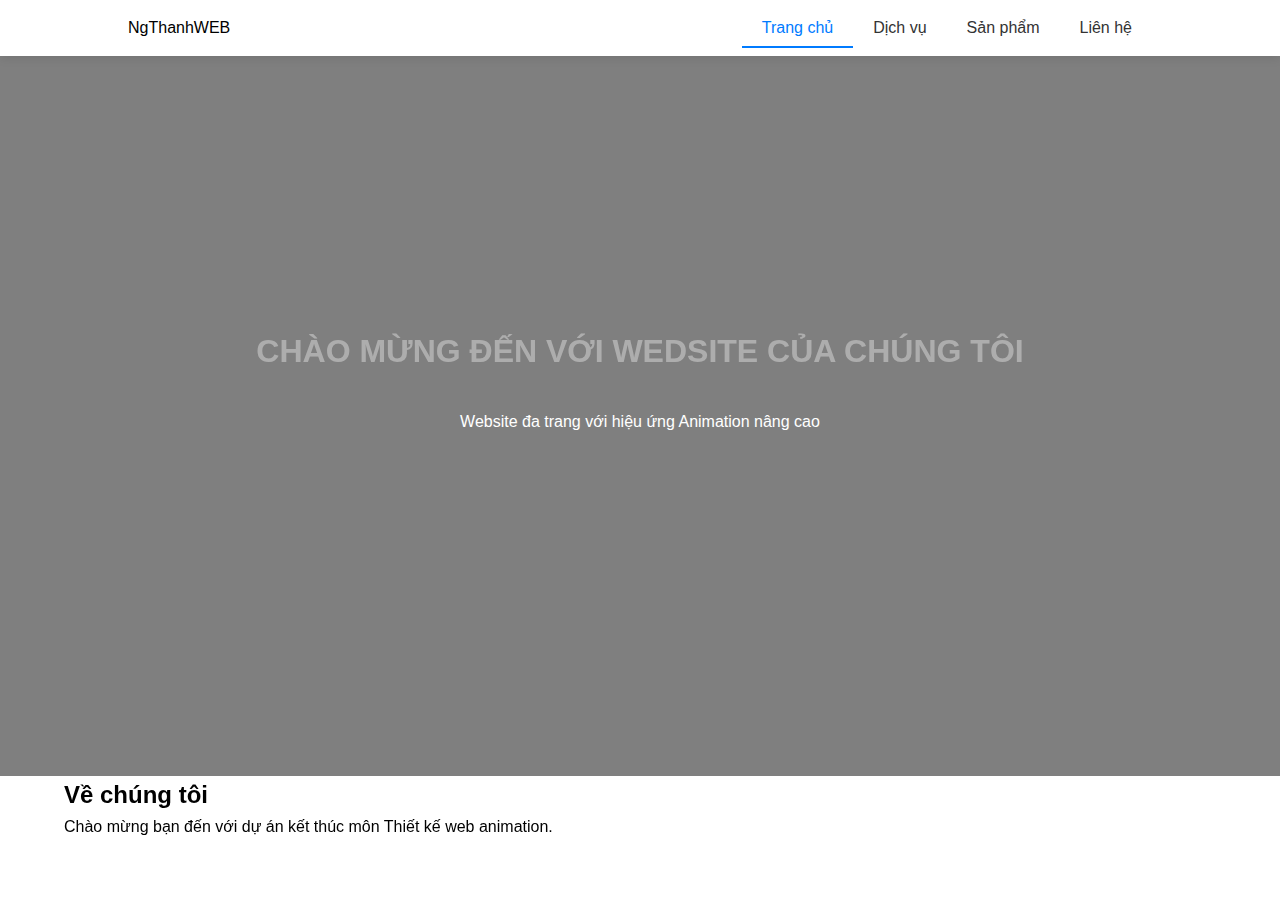
<file: 26_NguyễnPhanHiệpThành/index.html>
<!DOCTYPE html>
<html lang="vi">
<head>
    <meta charset="UTF-8">
    <meta name="viewport" content="width=device-width, initial-scale=1.0">
    <title>Trang chủ | Dự án Web Animation</title>
    <link href="https://unpkg.com/aos@2.3.1/dist/aos.css" rel="stylesheet">
    <link rel="stylesheet" href="assets/css/styles.css">
</head>
<body>
    <header class="sticky-header">
        <nav class="navbar container">
            <div class="logo">NgThanhWEB</div>
            <ul class="nav-links">
                <li><a href="index.html" class="active">Trang chủ</a></li>
                <li><a href="services.html">Dịch vụ</a></li>
                <li><a href="portfolio.html">Sản phẩm</a></li>
                <li><a href="contact.html">Liên hệ</a></li>
            </ul>
            <div class="menu-toggle">☰</div>
        </nav>
    </header>

    <main>
        <section class="hero">
            <div class="hero-content">
                <h1 id="hero-title">CHÀO MỪNG ĐẾN VỚI WEDSITE CỦA CHÚNG TÔI</h1>
                <p id="hero-desc">Website đa trang với hiệu ứng Animation nâng cao</p>
                <button class="btn-animate">Khám phá ngay</button>
            </div>
        </section>

        <section class="intro container" data-aos="fade-up">
            <h2>Về chúng tôi</h2>
            <p>Chào mừng bạn đến với dự án kết thúc môn Thiết kế web animation.</p>
        </section>
    </main>

    <script src="https://cdnjs.cloudflare.com/ajax/libs/gsap/3.12.2/gsap.min.js"></script>
    <script src="https://unpkg.com/aos@2.3.1/dist/aos.js"></script>
    <script src="assets/js/app.js"></script>
</body>
</html>
</file>
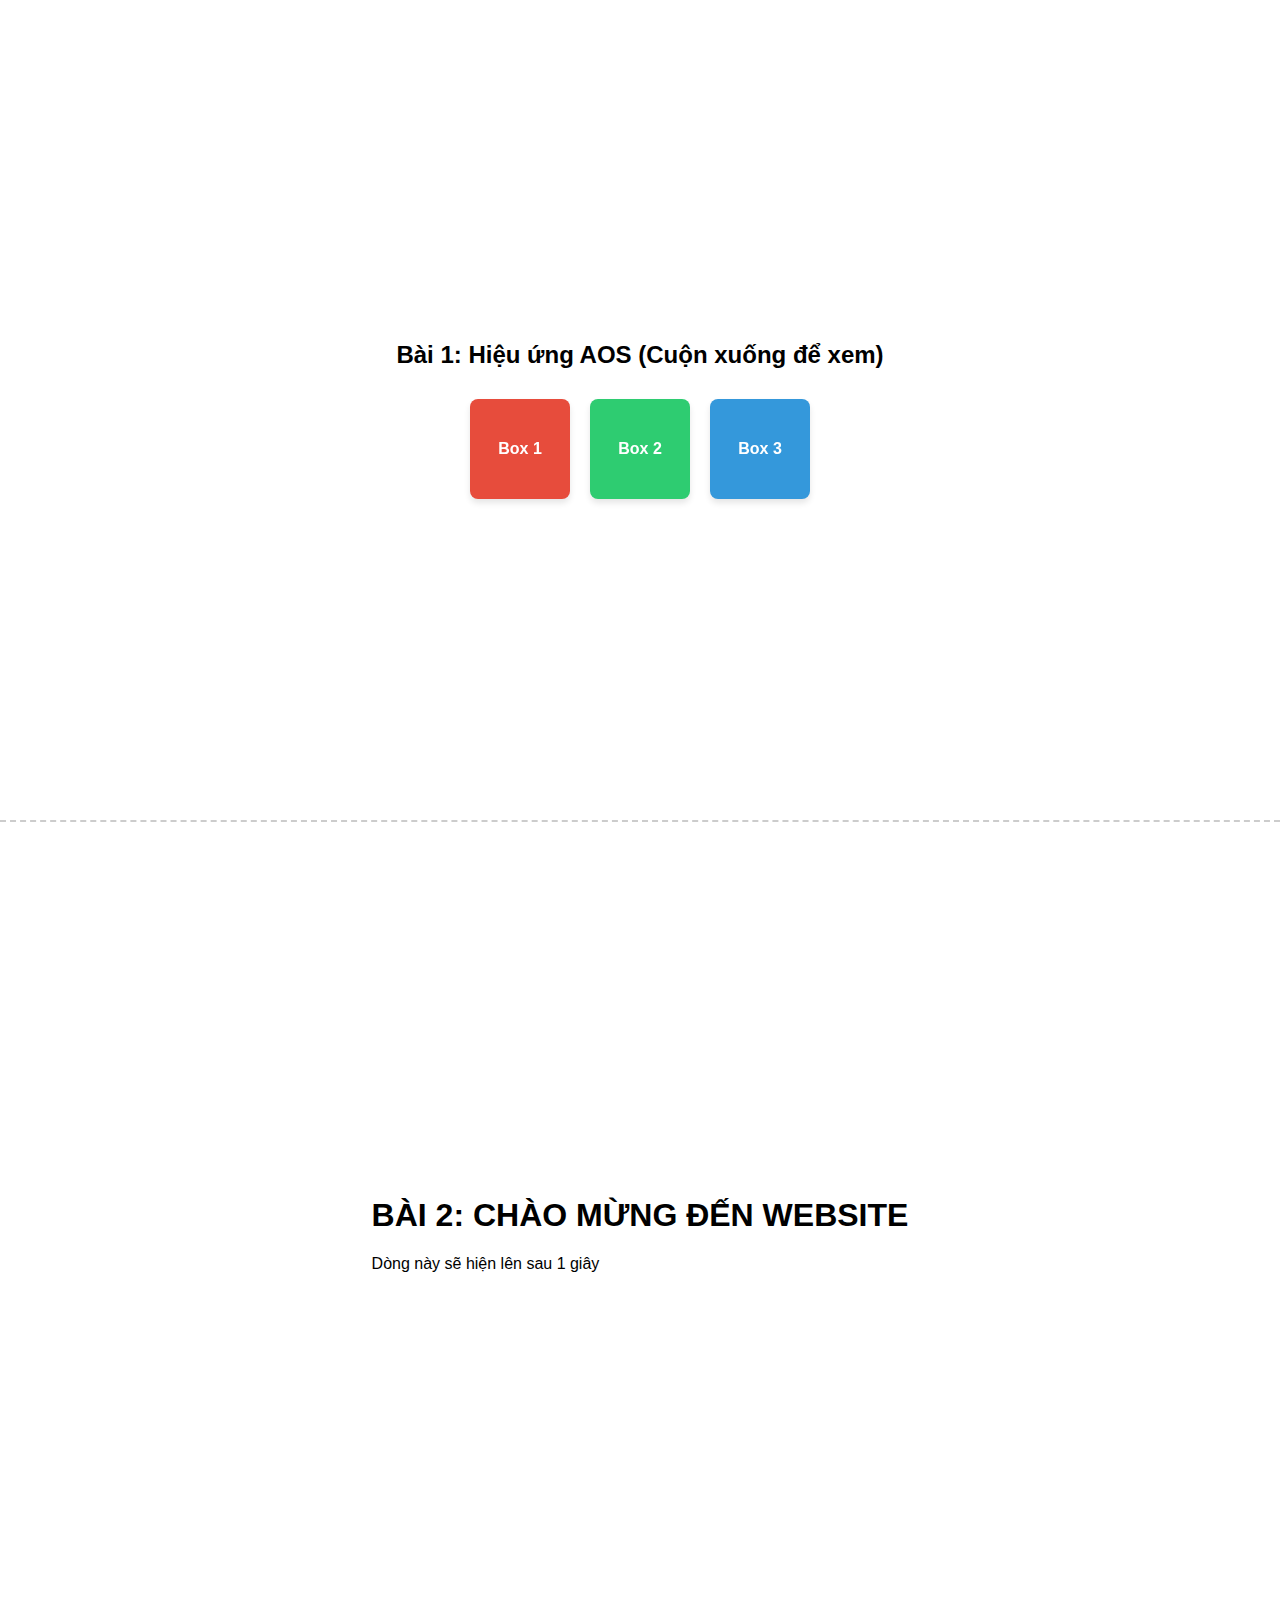
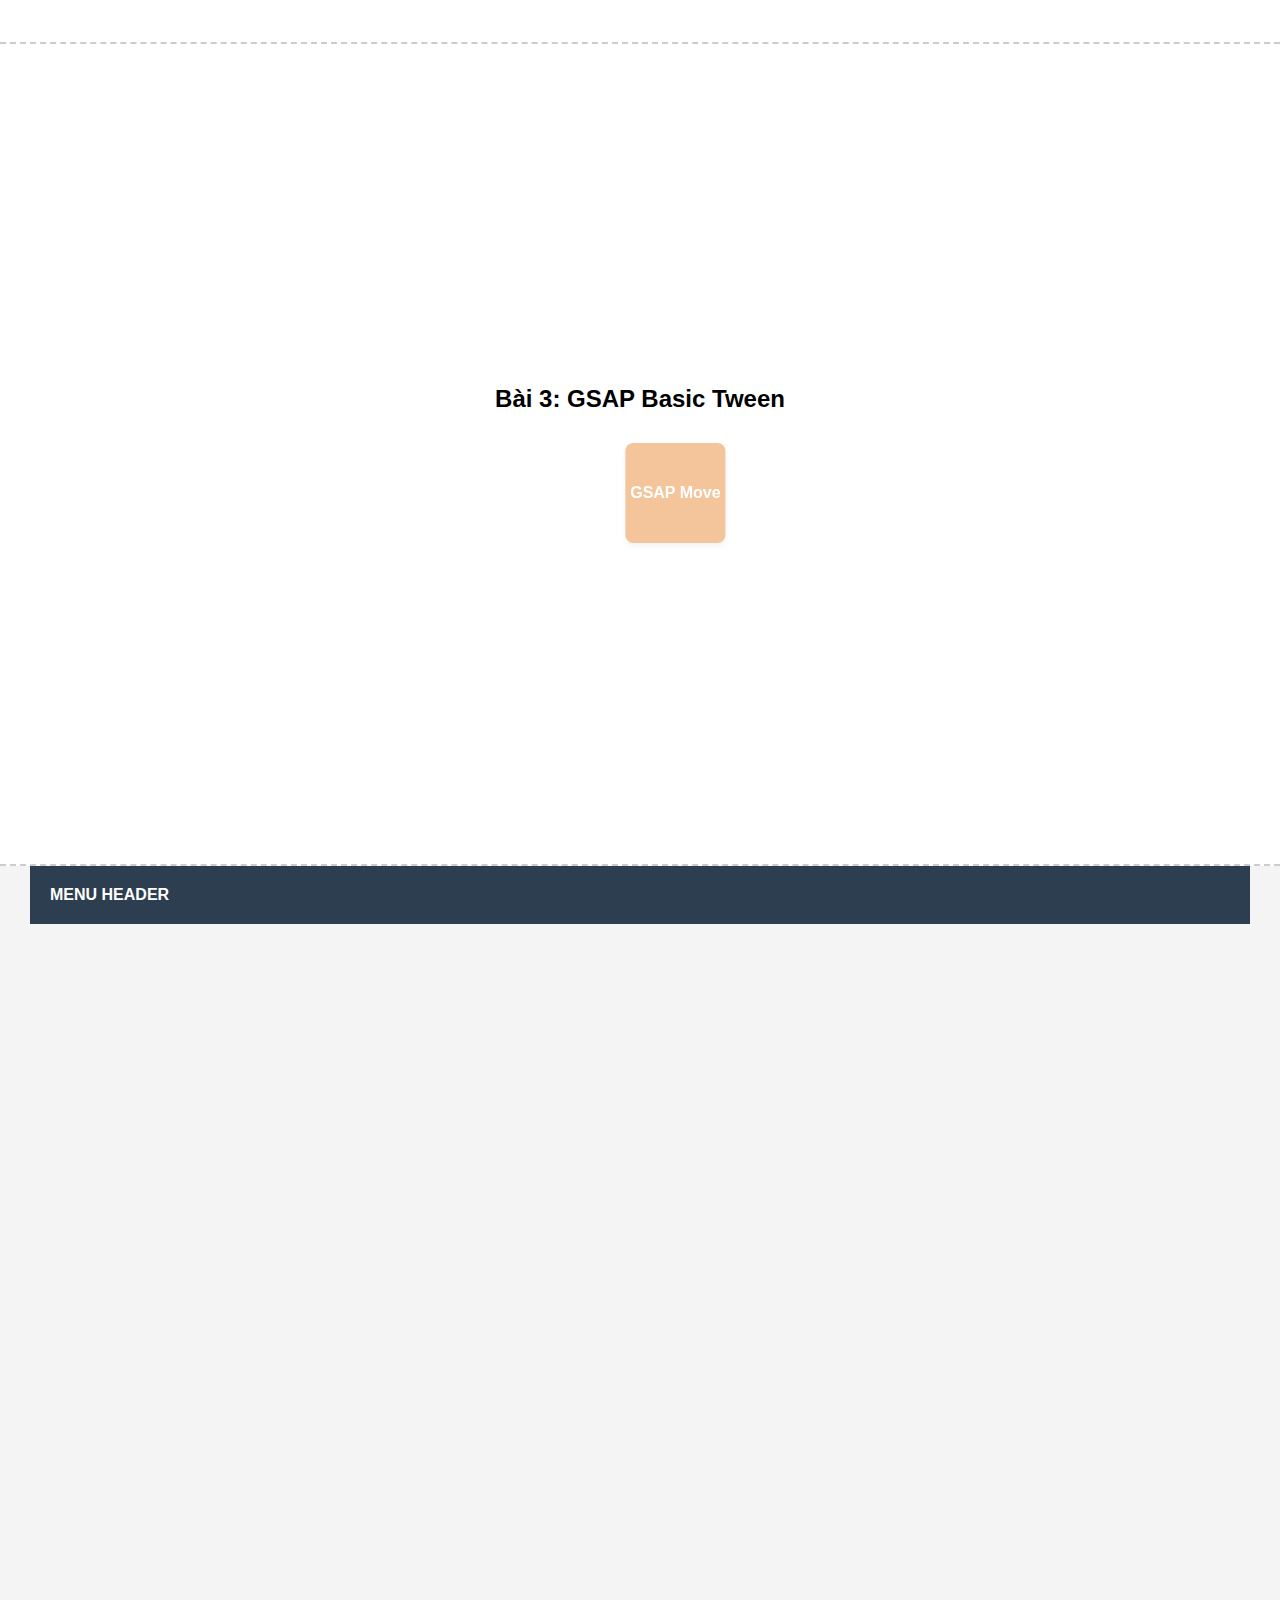
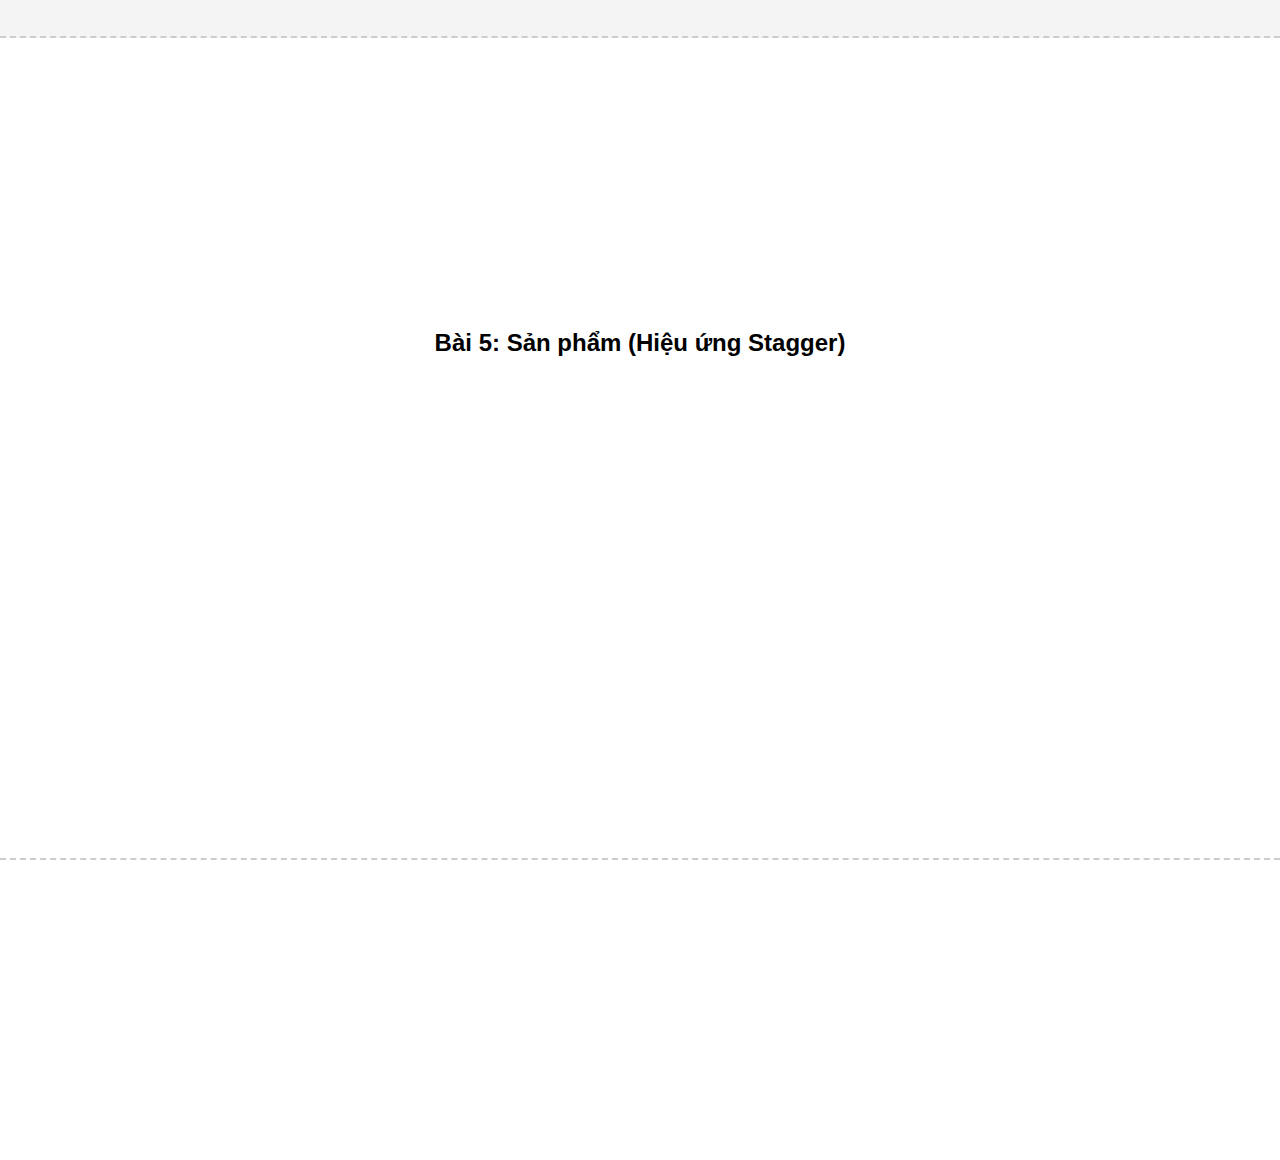
<file: 31_HiepThanh-Animation-Lab4/index.html>
<!DOCTYPE html>
<html lang="vi">
<head>
    <meta charset="UTF-8">
    <meta name="viewport" content="width=device-width, initial-scale=1.0">
    <title>Lab 4 - Animation Libraries</title>

    <link rel="stylesheet" href="assets/libs/animate.min.css">
    <link rel="stylesheet" href="assets/libs/aos.css">
    <link rel="stylesheet" href="assets/css/styles.css">
</head>
<body>

<section id="bai1">
    <h2>Bài 1: Hiệu ứng AOS (Cuộn xuống để xem)</h2>
    <div class="container-flex">
        <div data-aos="fade-up" class="box box-red">Box 1</div>
        <div data-aos="fade-up" data-aos-delay="200" class="box box-green">Box 2</div>
        <div data-aos="fade-up" data-aos-delay="400" class="box box-blue">Box 3</div>
    </div>
</section>

<section id="bai2">
    <div class="hero-text">
        <h1 class="animate__animated animate__bounceIn">
            BÀI 2: CHÀO MỪNG ĐẾN WEBSITE
        </h1>
        <p class="animate__animated animate__fadeInUp animate__delay-1s">
            Dòng này sẽ hiện lên sau 1 giây
        </p>
    </div>
</section>

<section id="bai3">
    <h2>Bài 3: GSAP Basic Tween</h2>
    <div class="gsap-box box box-orange">GSAP Move</div>
</section>

<section id="bai4">
    <div class="header-anim">MENU HEADER</div>
    <div class="hero-content">
        <h2 class="hero-title">Nội Dung Chính</h2>
        <button class="hero-cta">MUA NGAY</button>
    </div>
</section>

<section id="bai5">
    <h2>Bài 5: Sản phẩm (Hiệu ứng Stagger)</h2>
    <div class="card-list">
        <div class="card">Sản phẩm 1</div>
        <div class="card">Sản phẩm 2</div>
        <div class="card">Sản phẩm 3</div>
        <div class="card">Sản phẩm 4</div>
    </div>
</section>

<script src="assets/libs/aos.js"></script>
<script src="assets/libs/gsap.min.js"></script>
<script src="assets/js/app.js"></script>

</body>
</html>
</file>
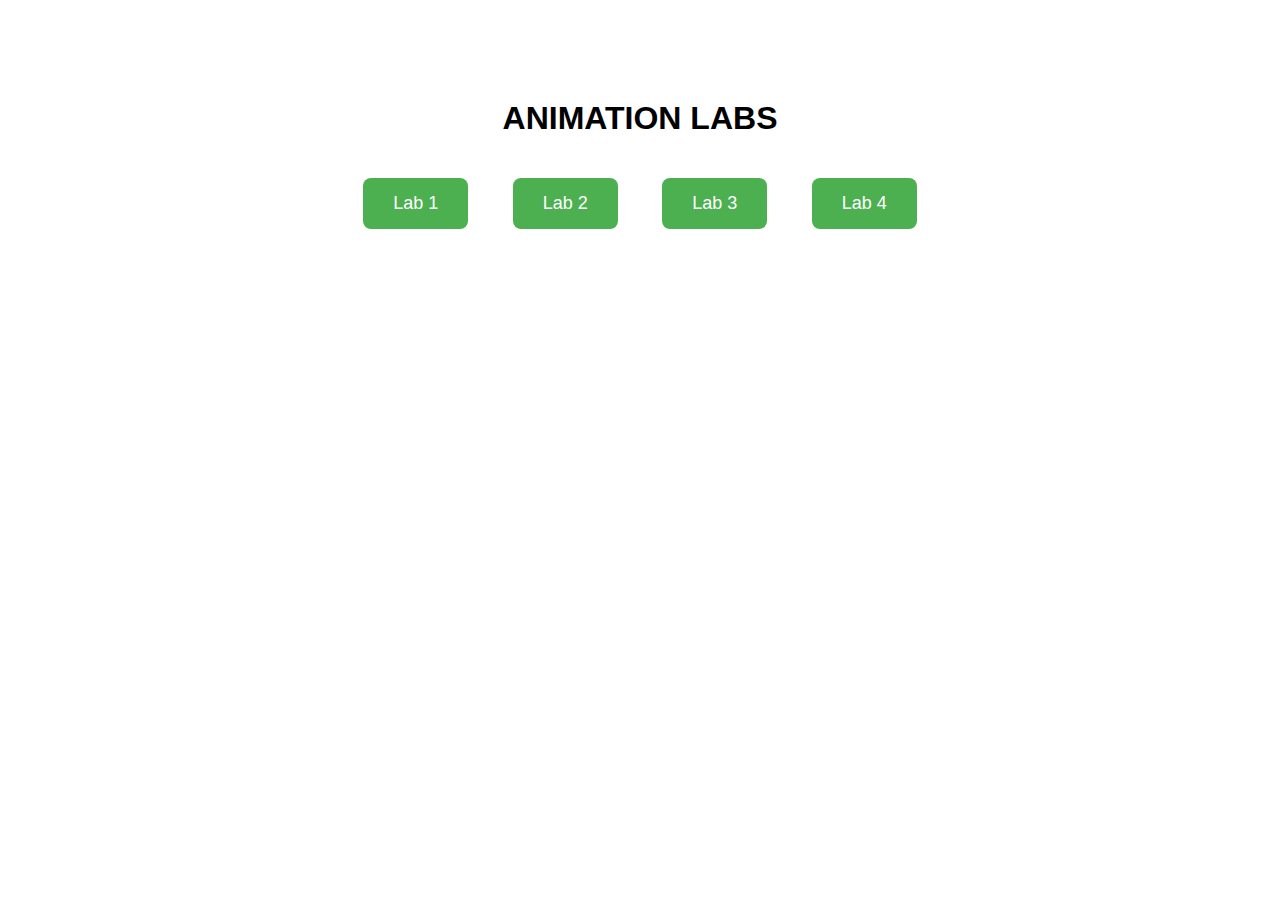
<file: animation/index.html>
<!DOCTYPE html>
<html lang="vi">
<head>
    <meta charset="UTF-8">
    <title>Animation Labs</title>
    <style>
        body {
            font-family: Arial;
            text-align: center;
            margin-top: 100px;
        }
        a {
            display: inline-block;
            margin: 20px;
            padding: 15px 30px;
            background: #4CAF50;
            color: white;
            text-decoration: none;
            border-radius: 8px;
            font-size: 18px;
        }
        a:hover {
            background: #388E3C;
        }
    </style>
</head>
<body>
    <h1>ANIMATION LABS</h1>

    <a href="31_HiepThanh-Animation-Lab1/index.html">
        Lab 1
    </a>

    <a href="31_HiepThanh-Animation-Lab2/index.html">
        Lab 2
    </a>
    <a href="31_HiepThanh-Animation-Lab3/index.html">
        Lab 3
    </a>
    <a href="31_HiepThanh-Animation-Lab1/index.html">
        Lab 4
    </a>
</body>
</html>
</file>
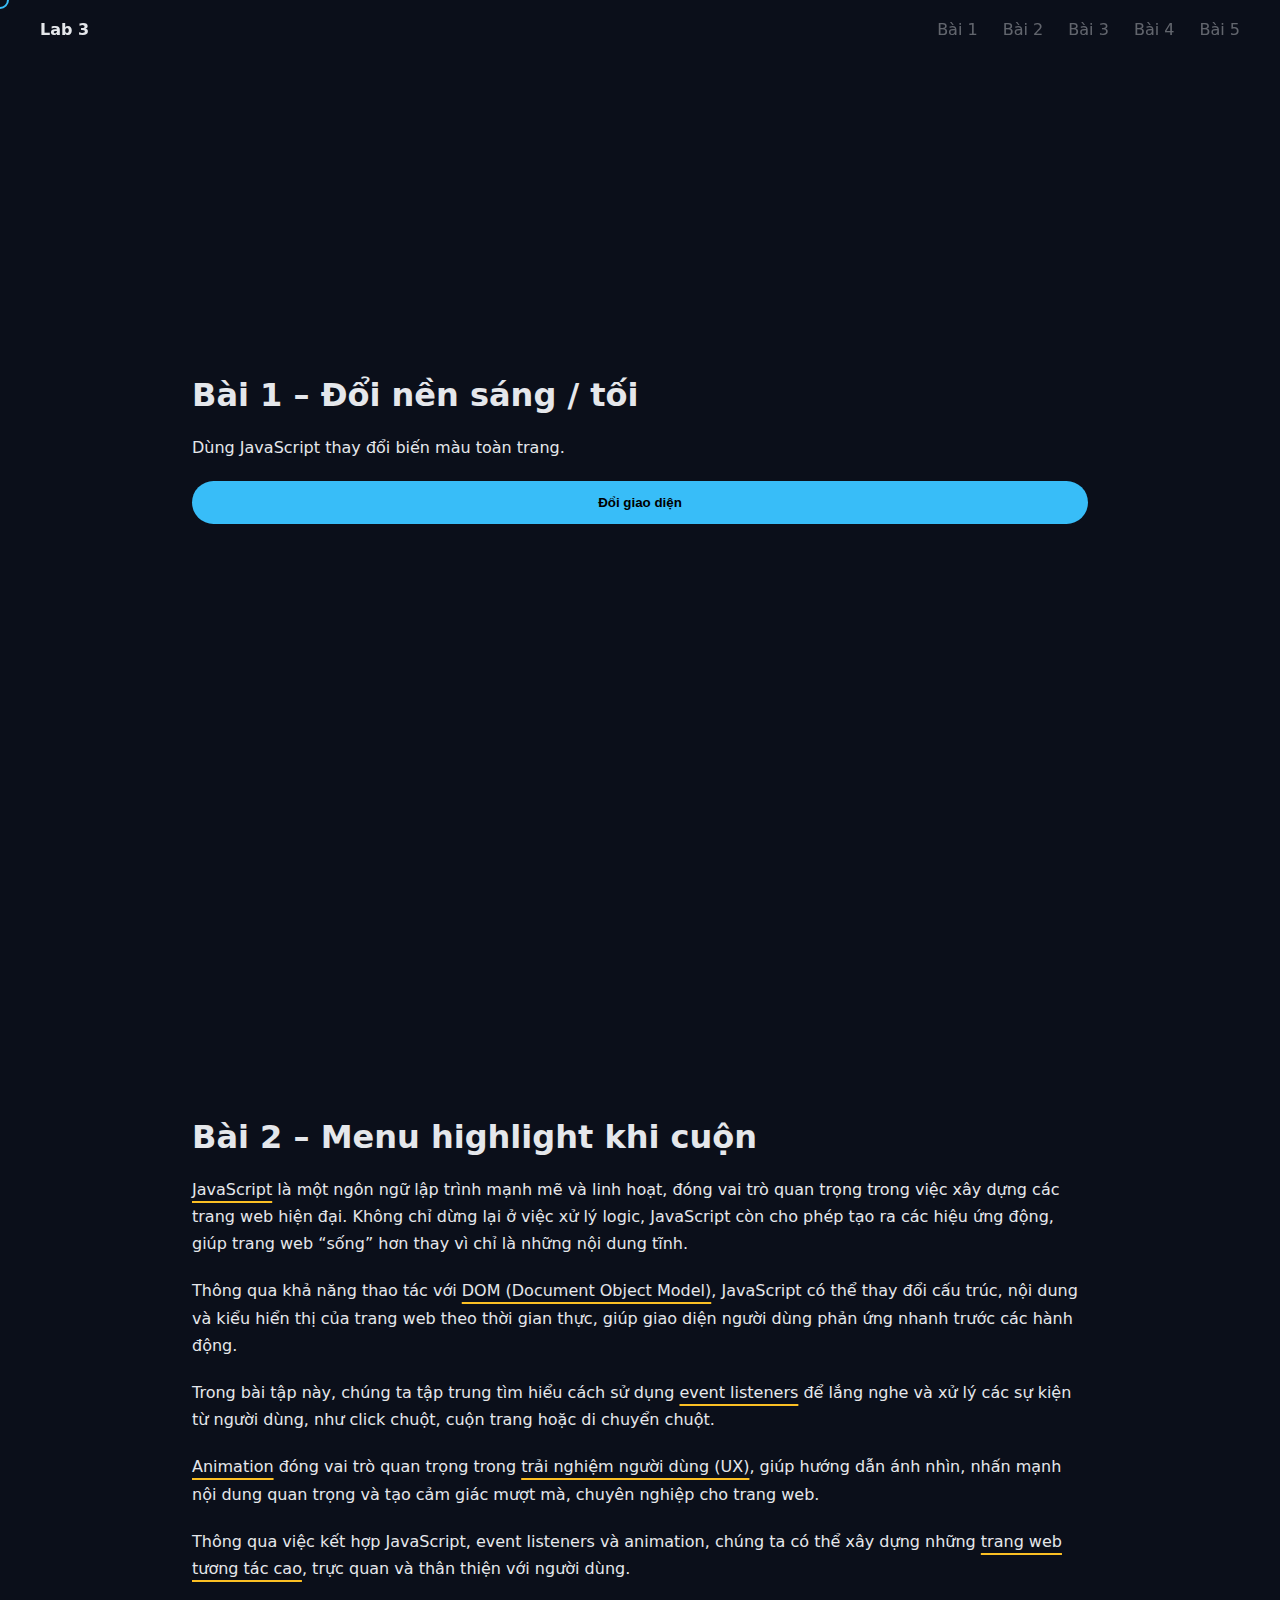
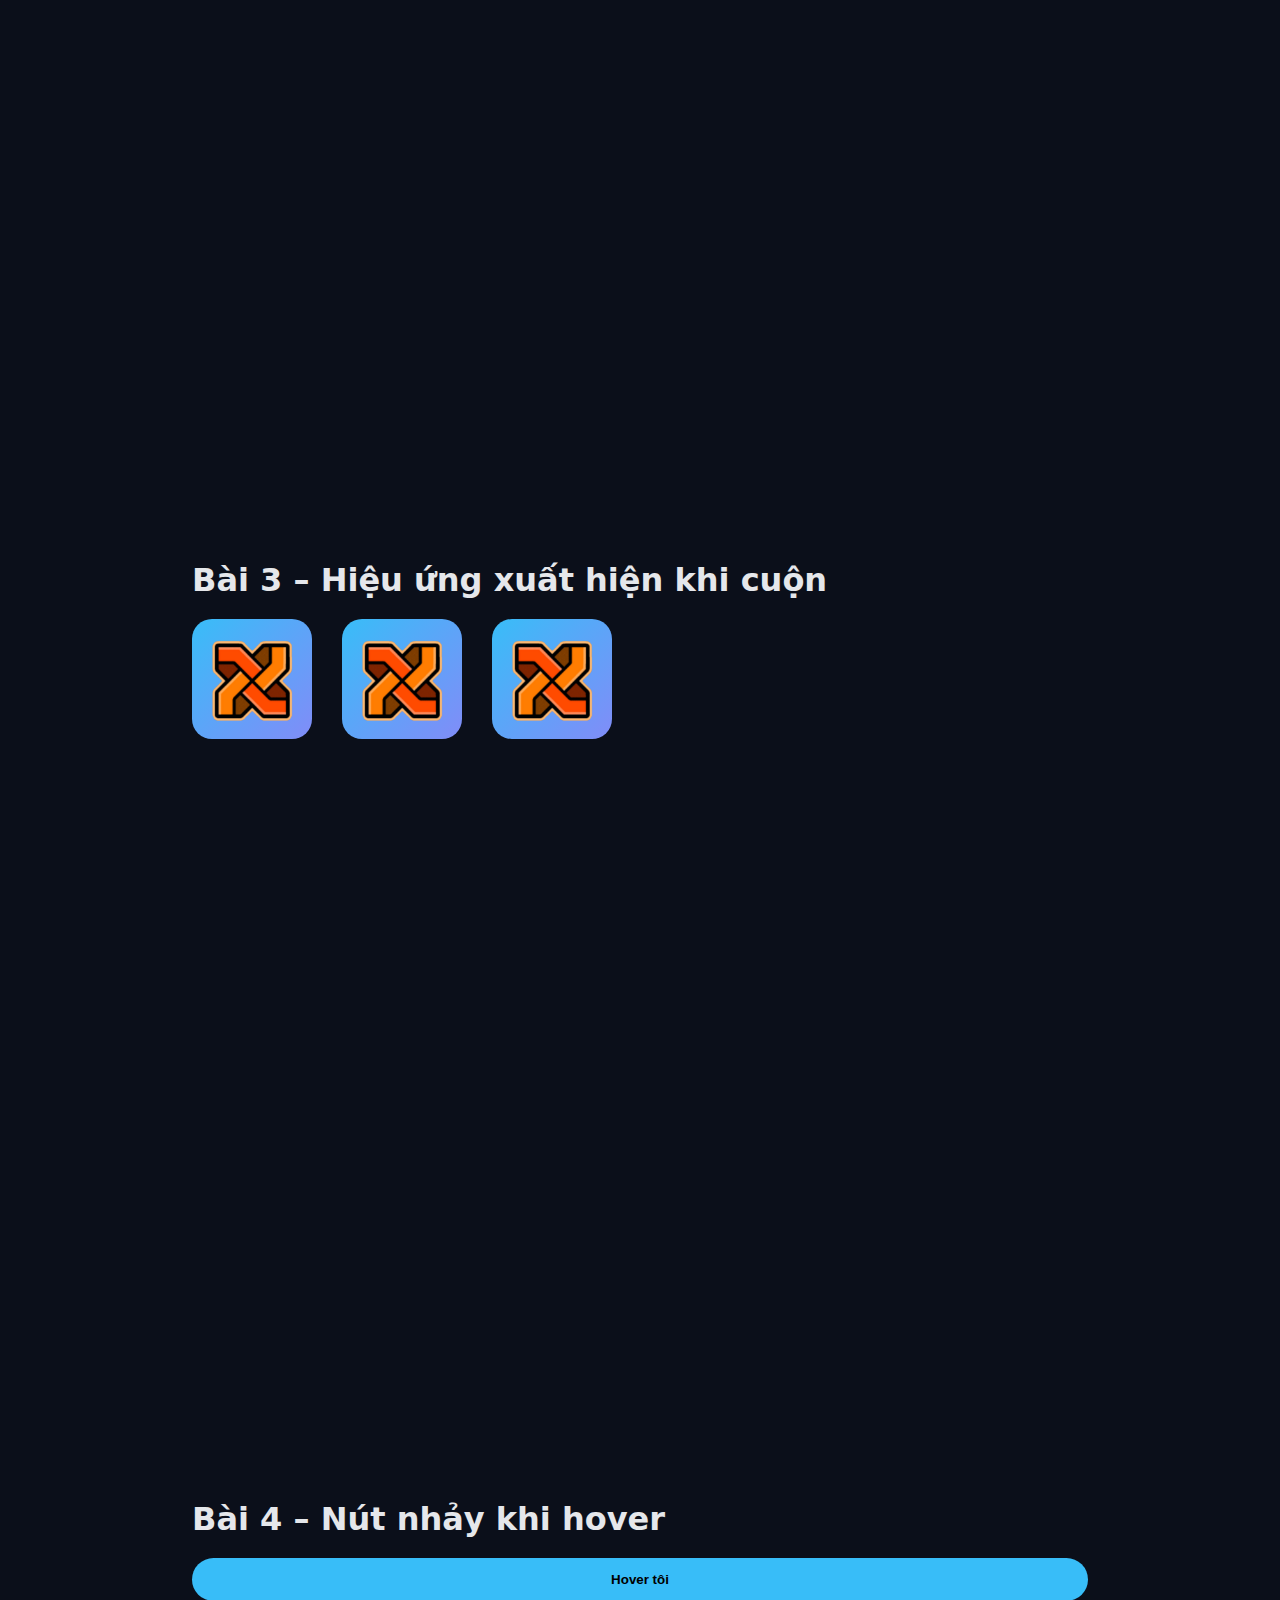
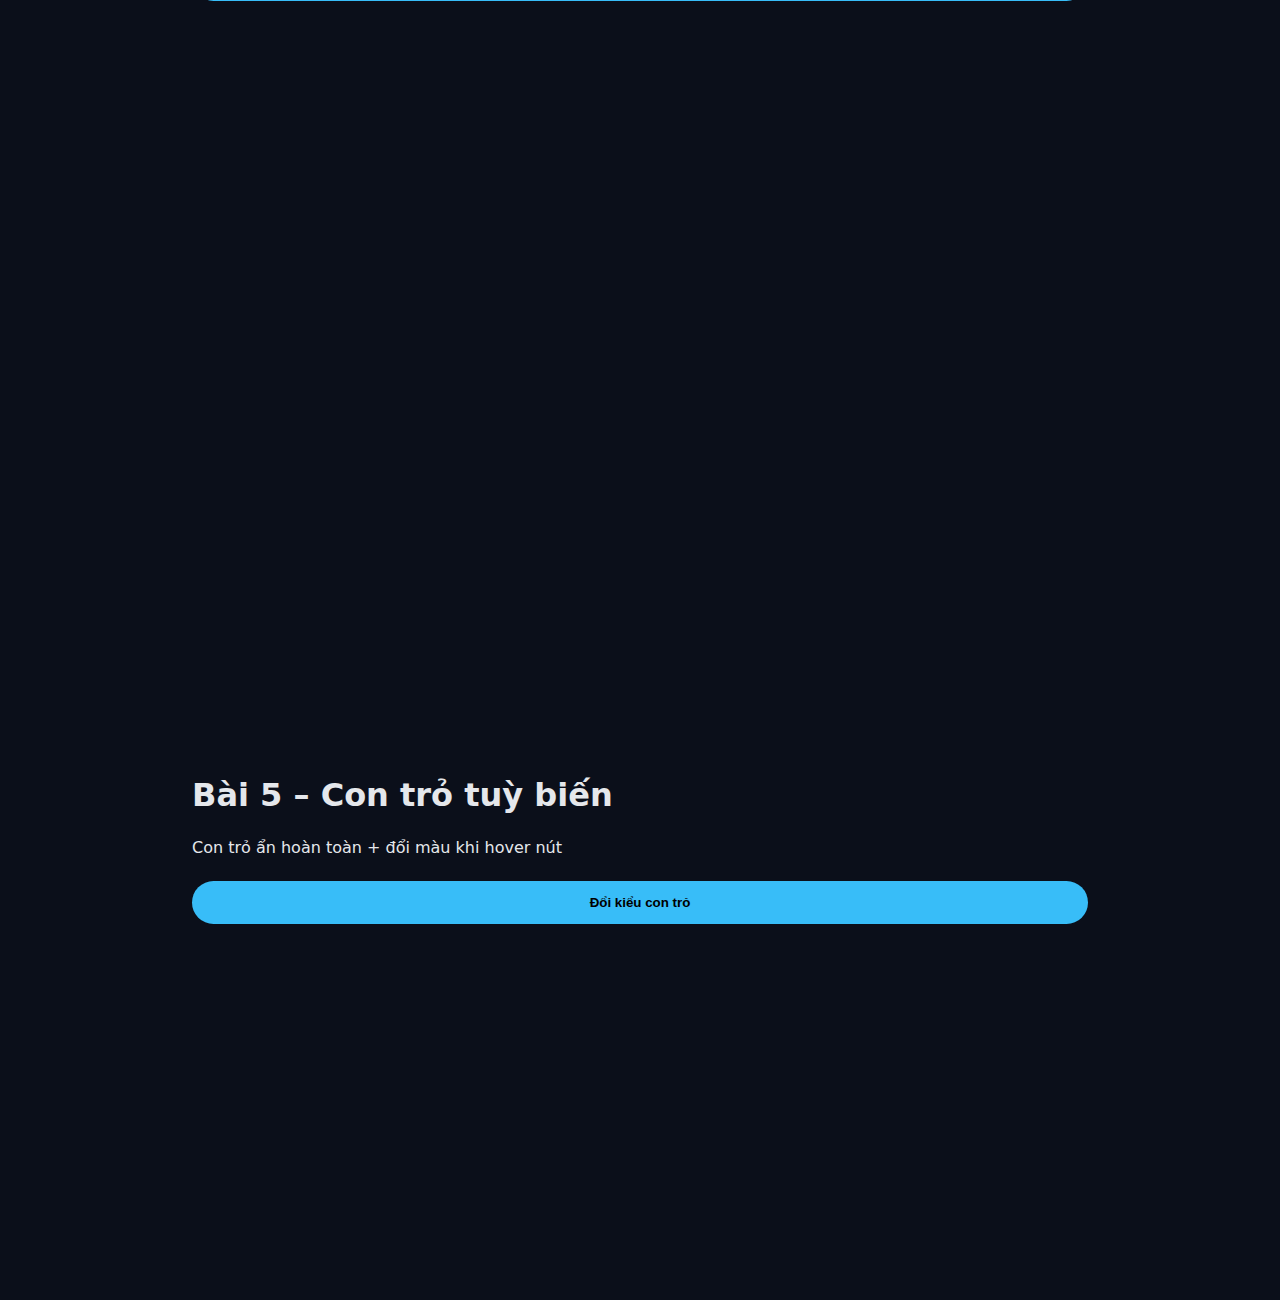
<file: animation/31_HiepThanh-Animation-Lab3/index.html>
<!DOCTYPE html>
<html lang="vi">
<head>
    <meta charset="UTF-8">
    <title>Lab 3 - JavaScript Animation</title>
    <link rel="stylesheet" href="assets/css/styles.css">
    <link rel="icon" href="GD.png" type="image/png">
</head>
<body>

<header>
    <strong>Lab 3</strong>
    <nav>
        <a href="#bai1">Bài 1</a>
        <a href="#bai2">Bài 2</a>
        <a href="#bai3">Bài 3</a>
        <a href="#bai4">Bài 4</a>
        <a href="#bai5">Bài 5</a>
    </nav>
    <div class="progress"></div>
</header>

<section id="bai1" class="panel">
    <h1>Bài 1 – Đổi nền sáng / tối</h1>
    <p>Dùng JavaScript thay đổi biến màu toàn trang.</p>
    <button id="toggleTheme">Đổi giao diện</button>
</section>

<section id="bai2" class="panel">
    <h1>Bài 2 – Menu highlight khi cuộn</h1>
    <p>
    <span class="highlight">JavaScript</span> là một ngôn ngữ lập trình mạnh mẽ và linh hoạt, đóng vai trò quan trọng trong việc xây dựng các trang web hiện đại. Không chỉ dừng lại ở việc xử lý logic, JavaScript còn cho phép tạo ra các hiệu ứng động, giúp trang web “sống” hơn thay vì chỉ là những nội dung tĩnh.
    </p>

    <p>
    Thông qua khả năng thao tác với <span class="highlight">DOM (Document Object Model)</span>, JavaScript có thể thay đổi cấu trúc, nội dung và kiểu hiển thị của trang web theo thời gian thực, giúp giao diện người dùng phản ứng nhanh trước các hành động.
    </p>

    <p>
    Trong bài tập này, chúng ta tập trung tìm hiểu cách sử dụng <span class="highlight">event listeners</span> để lắng nghe và xử lý các sự kiện từ người dùng, như click chuột, cuộn trang hoặc di chuyển chuột.
    </p>

    <p>
    <span class="highlight">Animation</span> đóng vai trò quan trọng trong <span class="highlight">trải nghiệm người dùng (UX)</span>, giúp hướng dẫn ánh nhìn, nhấn mạnh nội dung quan trọng và tạo cảm giác mượt mà, chuyên nghiệp cho trang web.
    </p>

    <p>
    Thông qua việc kết hợp JavaScript, event listeners và animation, chúng ta có thể xây dựng những <span class="highlight">trang web tương tác cao</span>, trực quan và thân thiện với người dùng.
    </p>

</section>

<section id="bai3" class="panel">
    <h1>Bài 3 – Hiệu ứng xuất hiện khi cuộn</h1>
<div class="stack">
    <div class="item show">
        <img src="GD.png" alt="">
    </div>
    <div class="item show">
        <img src="GD.png" alt="">
    </div>
    <div class="item show">
        <img src="GD.png" alt="">
    </div>
</div>

</section>

<section id="bai4" class="panel">
    <h1>Bài 4 – Nút nhảy khi hover</h1>
    <button class="jump">Hover tôi</button>
</section>

<section id="bai5" class="panel">
    <h1>Bài 5 – Con trỏ tuỳ biến</h1>
    <p>Con trỏ ẩn hoàn toàn + đổi màu khi hover nút</p>
    <button id="cursorBtn">Đổi kiểu con trỏ</button>
</section>

<!-- Cursor custom -->
<div class="cursor"></div>

<script src="assets/js/app.js"></script>
</body>
</html>
</file>
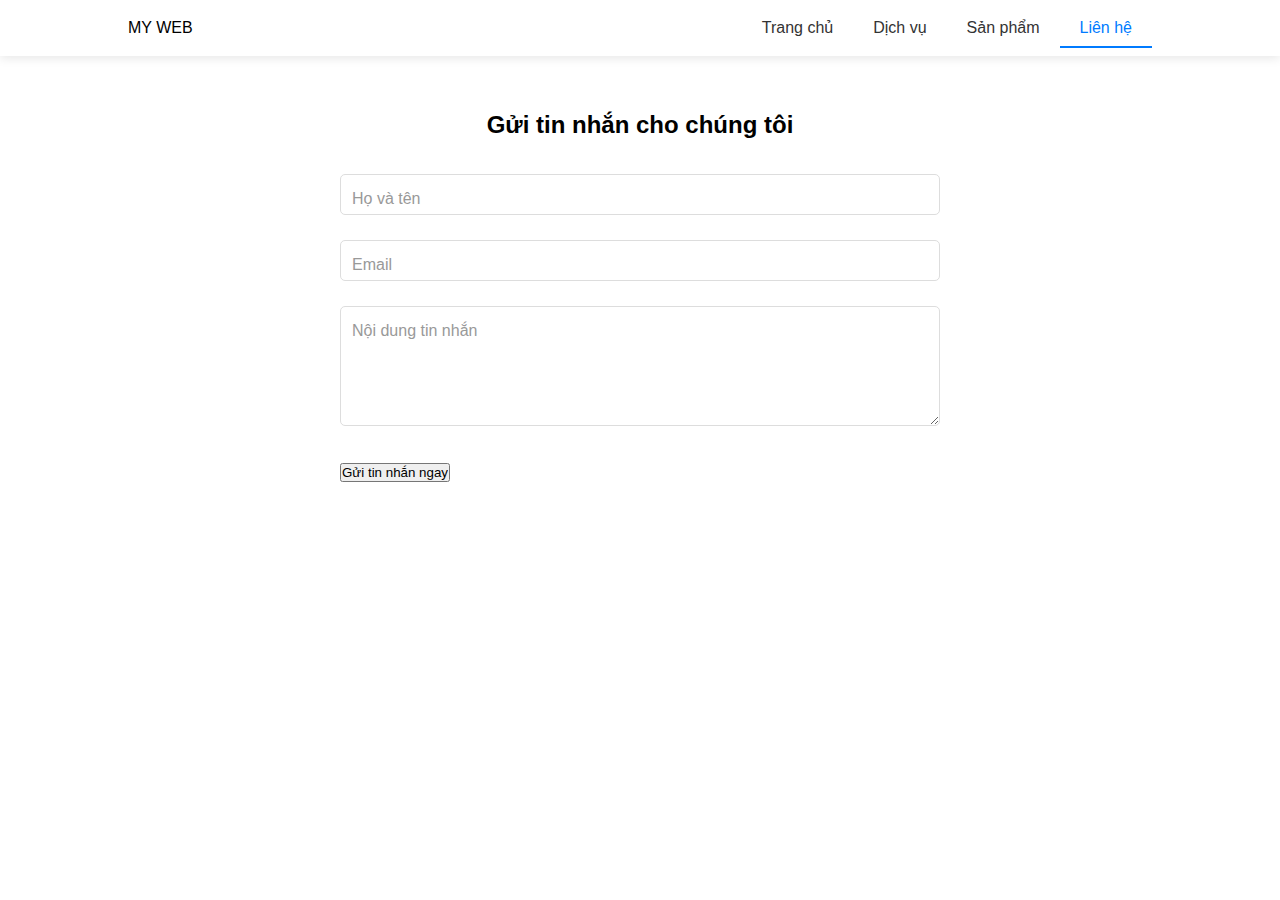
<file: 26_NguyễnPhanHiệpThành/contact.html>
<!DOCTYPE html>
<html lang="vi">
<head>
    <meta charset="UTF-8">
    <meta name="viewport" content="width=device-width, initial-scale=1.0">
    <title>Liên hệ | Dự án Web Animation</title>
    <link rel="stylesheet" href="assets/css/styles.css">
</head>
<body>
    <header class="sticky-header">
        <nav class="navbar container">
            <div class="logo">MY WEB</div>
            <ul class="nav-links">
                <li><a href="index.html">Trang chủ</a></li>
                <li><a href="services.html">Dịch vụ</a></li>
                <li><a href="portfolio.html">Sản phẩm</a></li>
                <li><a href="contact.html" class="active">Liên hệ</a></li>
            </ul>
        </nav>
    </header>

    <main class="container">
        <div class="form-container" style="max-width: 600px; margin: 50px auto;">
            <h2 style="text-align: center; margin-bottom: 30px;">Gửi tin nhắn cho chúng tôi</h2>
            
            <form id="contactForm">
                <div class="form-group">
                    <input type="text" id="fullname" placeholder=" " required>
                    <label>Họ và tên</label>
                </div>

                <div class="form-group">
                    <input type="email" id="email" placeholder=" " required>
                    <label>Email</label>
                </div>

                <div class="form-group">
                    <textarea id="message" rows="5" placeholder=" " required></textarea>
                    <label>Nội dung tin nhắn</label>
                </div>

                <button type="submit" id="submitBtn">
                    <span class="btn-text">Gửi tin nhắn ngay</span>
                    <div class="loader"></div>
                </button>
            </form>
        </div>
    </main>

    <div id="toast" class="toast">
        <span>✔️</span> Gửi tin nhắn thành công!
    </div>

    <script src="assets/js/app.js"></script>
</body>
</html>
</file>
<file: 31_HiepThanh-Animation-Lab4/assets/css/styles.css>
body {
    font-family: 'Segoe UI', Tahoma, Geneva, Verdana, sans-serif;
    margin: 0;
    padding: 0;
    padding-bottom: 300px;
}

section {
    min-height: 80vh;
    border-bottom: 2px dashed #ccc;
    padding: 50px;
    display: flex;
    flex-direction: column;
    align-items: center;
    justify-content: center;
    overflow: hidden;
}

h2 {
    margin-bottom: 30px;
}

/* Box chung */
.container-flex {
    display: flex;
    gap: 20px;
}

.box {
    width: 100px;
    height: 100px;
    color: white;
    display: flex;
    align-items: center;
    justify-content: center;
    font-weight: bold;
    border-radius: 8px;
    box-shadow: 0 4px 6px rgba(0,0,0,0.1);
}

.box-red { background: #e74c3c; }
.box-green { background: #2ecc71; }
.box-blue { background: #3498db; }
.box-orange { background: #e67e22; }

/* Bài 3 */
.gsap-box {
    opacity: 0;
    transform: translateX(-100px);
}

/* Bài 4 */
#bai4 {
    background: #f4f4f4;
    padding-top: 0;
    justify-content: flex-start;
}

.header-anim {
    background: #2c3e50;
    color: white;
    padding: 20px;
    width: 100%;
    margin-bottom: 50px;
    font-weight: bold;
}

.hero-cta {
    padding: 12px 30px;
    background: #e74c3c;
    color: white;
    border: none;
    font-size: 18px;
    border-radius: 5px;
    cursor: pointer;
}

/* Bài 5 */
.card-list {
    display: flex;
    gap: 20px;
    flex-wrap: wrap;
    justify-content: center;
}

.card {
    width: 150px;
    height: 200px;
    background: #8e44ad;
    color: white;
    display: flex;
    align-items: center;
    justify-content: center;
    border-radius: 10px;
    opacity: 0;
    transform: translateY(50px);
}
</file>
<file: animation/31_HiepThanh-Animation-Lab3/assets/css/styles.css>
/* ================= BIẾN MÀU ================= */
:root {
    --bg: #0b0f1a;
    --text: #e5e7eb;
    --accent: #38bdf8;
}

body.light {
    --bg: #f8fafc;
    --text: #0f172a;
}

/* ================= RESET + ẨN CON TRỎ ================= */
* {
    margin: 0;
    box-sizing: border-box;
    cursor: none !important;
}

/* ================= BODY ================= */
body {
    background: var(--bg);
    color: var(--text);
    font-family: Inter, system-ui;
    transition: background 0.5s, color 0.5s;
}

/* ================= HEADER ================= */
header {
    position: fixed;
    top: 0;
    width: 100%;
    padding: 20px 40px;
    display: flex;
    justify-content: space-between;
    align-items: center;
    z-index: 10;
}

nav a {
    color: var(--text);
    margin-left: 20px;
    text-decoration: none;
    opacity: 0.4;
    transition: 0.3s;
}

nav a.active {
    opacity: 1;
    color: var(--accent);
}

/* ================= THANH TIẾN TRÌNH ================= */
.progress {
    position: absolute;
    bottom: 0;
    left: 0;
    height: 2px;
    background: var(--accent);
    width: 0%;
}

/* ================= SECTION ================= */
.panel {
    min-height: 100vh;
    padding: 160px 15%;
    display: flex;
    flex-direction: column;
    gap: 20px;
    justify-content: center;
}

/* ================= BUTTON ================= */
button {
    padding: 14px 36px;
    border: none;
    border-radius: 40px;
    background: var(--accent);
    color: black;
    font-weight: 600;
}

/* ================= BOX ================= */
.stack {
    display: flex;
    gap: 30px;
}

.item {
    width: 120px;
    height: 120px;
    border-radius: 20px;
    background: linear-gradient(135deg, #38bdf8, #818cf8);
    display: grid;
    place-items: center;
    font-size: 20px;

    opacity: 0;
    transform: translateY(60px);
    transition: 0.7s ease;
}

.item.show {
    opacity: 1;
    transform: translateY(0);
}
.item {
    width: 120px;
    height: 120px;
    border-radius: 20px;
    background: linear-gradient(135deg, #38bdf8, #818cf8);
    display: grid;
    place-items: center;

    opacity: 0;
    transform: translateY(60px);
    transition: 0.7s ease;

    overflow: hidden; /* QUAN TRỌNG */
}

.item img {
    width: 80%;
    height: 80%;
    object-fit: contain;
    pointer-events: none;
}

/* ================= NÚT NHẢY ================= */
.jump:hover {
    animation: jump 0.8s infinite;
}

@keyframes jump {
    0% { transform: translateY(0); }
    50% { transform: translateY(-12px); }
    100% { transform: translateY(0); }
}

/* ================= CURSOR CUSTOM ================= */
.cursor {
    width: 18px;
    height: 18px;
    border: 2px solid var(--accent);
    border-radius: 50%;
    position: fixed;
    transform: translate(-50%, -50%);
    pointer-events: none;
    z-index: 9999;

    transition:
        width 0.25s ease,
        height 0.25s ease,
        background 0.25s ease,
        border 0.25s ease;
}

/* Hover nút */
.cursor.hover-btn {
    width: 36px;
    height: 36px;
    background: rgba(56, 189, 248, 0.25);
    border: 2px solid rgb(0, 0, 0);
}

/* 1. Trong suốt */
.cursor.style-1 {
    background: transparent;
}

/* 2. Chấm tròn đặc */
.cursor.style-2 {
    background: var(--accent);
    border: none;
}

/* 3. To hơn */
.cursor.style-3 {
    width: 30px;
    height: 30px;
}

/* 4. Vuông */
.cursor.style-4 {
    border-radius: 0;
}

/* 5. Ring mỏng */
.cursor.style-5 {
    border-width: 1px;
    background: transparent;
}

/* 6. Glow phát sáng */
.cursor.style-6 {
    background: var(--accent);
    box-shadow: 0 0 12px var(--accent);
    border: none;
}

/* 7. Neon ring */
.cursor.style-7 {
    background: transparent;
    box-shadow: 0 0 10px var(--accent), inset 0 0 10px var(--accent);
}

/* 8. Dot nhỏ xíu */
.cursor.style-8 {
    width: 6px;
    height: 6px;
    background: var(--accent);
    border: none;
}

/* 9. Crosshair */
.cursor.style-9 {
    background: transparent;
    border-radius: 0;
}
.cursor.style-9::before,
.cursor.style-9::after {
    content: "";
    position: absolute;
    background: var(--accent);
}
.cursor.style-9::before {
    width: 100%;
    height: 2px;
    top: 50%;
    left: 0;
    transform: translateY(-50%);
}
.cursor.style-9::after {
    height: 100%;
    width: 2px;
    left: 50%;
    top: 0;
    transform: translateX(-50%);
}

/* 10. Scale khi hover */
.cursor.style-10 {
    transform: translate(-50%, -50%) scale(1.8);
}

/* 11. Blur mềm */
.cursor.style-11 {
    background: var(--accent);
    filter: blur(2px);
    border: none;
}

/* 12. Viền đứt */
.cursor.style-12 {
    border-style: dashed;
    background: transparent;
}
/* ================= SCROLLBAR CUSTOM ================= */

/* Firefox */
* {
    scrollbar-width: thin;
    scrollbar-color: var(--accent) rgba(255,255,255,0.06);
}

/* Chrome / Edge / Safari */
::-webkit-scrollbar {
    width: 10px;
}

::-webkit-scrollbar-track {
    background: rgba(255,255,255,0.04);
    backdrop-filter: blur(6px);
}

::-webkit-scrollbar-thumb {
    background: linear-gradient(
        180deg,
        var(--accent),
        rgba(56, 189, 248, 0.5)
    );
    border-radius: 20px;
    border: 2px solid transparent;
    background-clip: padding-box;

    transition: background 0.3s, box-shadow 0.3s;
}

::-webkit-scrollbar-thumb:hover {
    box-shadow: 0 0 12px var(--accent);
}

/* Ẩn nút mũi tên cho gọn */
::-webkit-scrollbar-button {
    display: none;
}
.highlight {
    text-decoration: underline;
    text-decoration-color: #fbbf24;
    text-decoration-thickness: 2px;
    text-underline-offset: 6px;
    text-decoration-skip-ink: auto;
}
p {
    line-height: 1.7;
}
</file>
<file: 26_NguyễnPhanHiệpThành/assets/css/styles.css>
/* --- Cấu hình chung & Reset --- */
* { margin: 0; padding: 0; box-sizing: border-box; font-family: 'Segoe UI', sans-serif; }
body { line-height: 1.6; overflow-x: hidden; }
.container { width: 90%; max-width: 1200px; margin: auto; }

/* --- Bài 1: Header Sticky & Navbar --- */
.sticky-header {
    position: sticky; top: 0; background: white; 
    z-index: 1000; box-shadow: 0 2px 10px rgba(0,0,0,0.1);
}
.navbar {
    display: flex; justify-content: space-between; 
    align-items: center; padding: 15px 5%;
}
.nav-links { display: flex; list-style: none; }
.nav-links li a { 
    text-decoration: none; color: #333; padding: 10px 20px; 
    transition: 0.3s; font-weight: 500;
}
.nav-links li a.active { color: #007bff; border-bottom: 2px solid #007bff; }
.menu-toggle { display: none; cursor: pointer; font-size: 24px; }

/* --- Bài 1: Mobile Menu Animation --- */
@media (max-width: 768px) {
    .menu-toggle { display: block; }
    .nav-links {
        position: fixed; top: 70px; right: -100%; width: 70%; height: 100vh;
        background: white; flex-direction: column; align-items: center;
        transition: 0.5s ease; box-shadow: -5px 0 10px rgba(0,0,0,0.1);
    }
    .nav-links.active { right: 0; }
}

/* --- Bài 2: Hero & Button Animation --- */
.hero {
    height: 80vh; display: flex; align-items: center; justify-content: center;
    background: linear-gradient(rgba(0,0,0,0.5), rgba(0,0,0,0.5)), url('https://picsum.photos/1920/1080');
    background-size: cover; color: white; text-align: center;
}
.btn-animate {
    padding: 12px 30px; border: none; background: #007bff; color: white;
    cursor: pointer; transition: 0.4s; border-radius: 5px; overflow: hidden;
}
.btn-animate:hover { transform: scale(1.1); background: #0056b3; box-shadow: 0 5px 15px rgba(0,123,255,0.4); }

/* --- Bài 2: Card 3D Flip (Services) --- */
.services-grid { display: grid; grid-template-columns: repeat(auto-fit, minmax(280px, 1fr)); gap: 30px; padding: 50px 0; }
.service-card { perspective: 1000px; height: 300px; }
.card-inner {
    position: relative; width: 100%; height: 100%; text-align: center;
    transition: transform 0.8s; transform-style: preserve-3d;
}
.service-card:hover .card-inner { transform: rotateY(180deg); }
.card-front, .card-back {
    position: absolute; width: 100%; height: 100%; backface-visibility: hidden;
    display: flex; flex-direction: column; align-items: center; justify-content: center;
    border-radius: 10px; padding: 20px; color: white;
}
.card-front { background: #333; }
.card-back { background: #007bff; transform: rotateY(180deg); }

/* --- Bài 4: Floating Label & Form --- */
.form-group { position: relative; margin-bottom: 25px; }
.form-group input, .form-group textarea { width: 100%; padding: 12px; border: 1px solid #ddd; border-radius: 5px; outline: none; background: none; }
.form-group label { position: absolute; left: 12px; top: 12px; color: #999; transition: 0.3s ease all; pointer-events: none; }
.form-group input:focus ~ label, .form-group input:not(:placeholder-shown) ~ label { top: -20px; font-size: 12px; color: #007bff; font-weight: bold; }

/* --- Bài 5: Masonry & Slider --- */
.masonry-gallery { column-count: 3; column-gap: 15px; }
.masonry-item { display: inline-block; width: 100%; margin-bottom: 15px; border-radius: 8px; overflow: hidden; }
.masonry-item img { width: 100%; display: block; transition: 0.5s; }
.masonry-item:hover img { transform: scale(1.1); }

/* --- UI/UX: Toast & Loader --- */
.toast {
    position: fixed; bottom: -100px; left: 50%; transform: translateX(-50%);
    background: #28a745; color: white; padding: 15px 30px; border-radius: 5px;
    transition: 0.5s; z-index: 9999;
}
.toast.show { bottom: 30px; }
.loader {
    width: 20px; height: 20px; border: 3px solid #f3f3f3; border-top: 3px solid #007bff;
    border-radius: 50%; animation: spin 1s linear infinite; display: none; margin: auto;
}
@keyframes spin { 0% { transform: rotate(0deg); } 100% { transform: rotate(360deg); } }
/* Style cho ô nội dung tin nhắn */
.form-group textarea {
    width: 100%;
    padding: 12px;
    border: 1px solid #ddd;
    border-radius: 5px;
    outline: none;
    background: none;
    resize: vertical; /* Cho phép người dùng kéo giãn chiều cao */
    min-height: 120px;
}

/* Hiệu ứng Floating Label cho cả input và textarea */
.form-group input:focus ~ label, 
.form-group input:not(:placeholder-shown) ~ label,
.form-group textarea:focus ~ label,
.form-group textarea:not(:placeholder-shown) ~ label {
    top: -20px;
    font-size: 12px;
    color: #007bff;
    font-weight: bold;
}/* --- Hiệu ứng Toast (Thông báo nổi) --- */
.toast {
    position: fixed;
    bottom: -100px; /* Ẩn dưới màn hình */
    left: 50%;
    transform: translateX(-50%);
    background-color: #28a745; /* Màu xanh thành công */
    color: white;
    padding: 16px 32px;
    border-radius: 50px;
    box-shadow: 0 4px 15px rgba(0,0,0,0.2);
    display: flex;
    align-items: center;
    gap: 10px;
    transition: all 0.5s cubic-bezier(0.68, -0.55, 0.265, 1.55);
    z-index: 10000;
}

.toast.show {
    bottom: 30px; /* Hiện lên */
}

/* --- Hiệu ứng Loading trên nút bấm --- */
#submitBtn {
    position: relative;
    overflow: hidden;
    transition: all 0.3s;
}

.loader {
    display: none; /* Mặc định ẩn */
    width: 20px;
    height: 20px;
    border: 3px solid rgba(255,255,255,0.3);
    border-top: 3px solid #fff;
    border-radius: 50%;
    animation: spin 0.8s linear infinite;
    margin: 0 auto;
}

@keyframes spin {
    0% { transform: rotate(0deg); }
    100% { transform: rotate(360deg); }
}

#submitBtn.loading .btn-text {
    display: none; /* Ẩn chữ khi đang load */
}

#submitBtn.loading .loader {
    display: block; /* Hiện vòng xoay */
}
</file>
